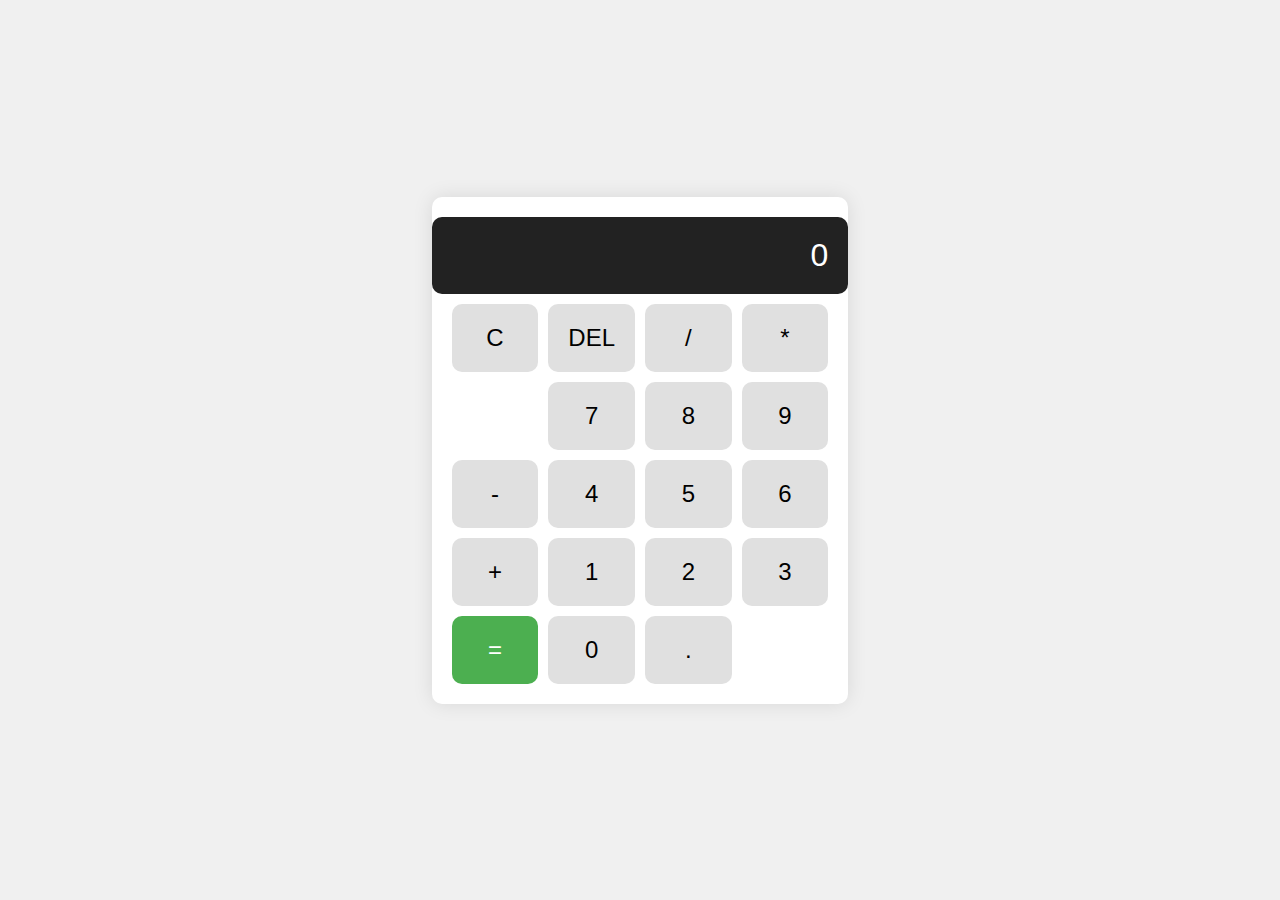
<file: Forndend Projects/calucalator.html>
<!DOCTYPE html>
<html lang="en">
<head>
  <meta charset="UTF-8">
  <meta name="viewport" content="width=device-width, initial-scale=1.0">
  <title>Basic Calculator</title>
  <link rel="stylesheet" href="style1.css">
</head>
<body>
  <div class="calculator">
    <div id="display" class="calculator-display">0</div>
    <div class="calculator-buttons">
      <button class="btn" onclick="clearDisplay()">C</button>
      <button class="btn" onclick="deleteLast()">DEL</button>
      <button class="btn" onclick="appendOperator('/')">/</button>
      <button class="btn" onclick="appendOperator('*')">*</button><br>

      <button class="btn" onclick="appendNumber('7')">7</button>
      <button class="btn" onclick="appendNumber('8')">8</button>
      <button class="btn" onclick="appendNumber('9')">9</button>
      <button class="btn" onclick="appendOperator('-')">-</button>

      <button class="btn" onclick="appendNumber('4')">4</button>
      <button class="btn" onclick="appendNumber('5')">5</button>
      <button class="btn" onclick="appendNumber('6')">6</button>
      <button class="btn" onclick="appendOperator('+')">+</button>

      <button class="btn" onclick="appendNumber('1')">1</button>
      <button class="btn" onclick="appendNumber('2')">2</button>
      <button class="btn" onclick="appendNumber('3')">3</button>
      <button class="btn equal" onclick="calculate()">=</button>

      <button class="btn" onclick="appendNumber('0')">0</button>
      <button class="btn" onclick="appendNumber('.')">.</button>
    </div>
  </div>
  <script src="script1.js"></script>
</body>
</html>
</file>
<file: Forndend Projects/style1.css>
body {
    font-family: Arial, sans-serif;
    display: flex;
    justify-content: center;
    align-items: center;
    height: 100vh;
    margin: 0;
    background-color: #f0f0f0;
  }
  
  .calculator {
    background-color: #fff;
    padding: 20px;
    border-radius: 10px;
    box-shadow: 0 0 20px rgba(0, 0, 0, 0.1);
    display: flex;
    flex-direction: column;
    align-items: center;
  }
  
  .calculator-display {
    background-color: #222;
    color: #fff;
    font-size: 2rem;
    padding: 20px;
    text-align: right;
    border-radius: 10px;
    width: 100%;
    margin-bottom: 10px;
  }
  
  .calculator-buttons {
    display: grid;
    grid-template-columns: repeat(4, 1fr);
    gap: 10px;
  }
  
  .btn {
    background-color: #e0e0e0;
    border: none;
    padding: 20px;
    font-size: 1.5rem;
    border-radius: 10px;
    cursor: pointer;
    transition: background-color 0.2s;
  }
  
  .btn:hover {
    background-color: #d4d4d4;
  }
  
  .equal {
    background-color: #4caf50;
    color: white;
  }
  
  .equal:hover {
    background-color: #45a049;
  }
</file>
